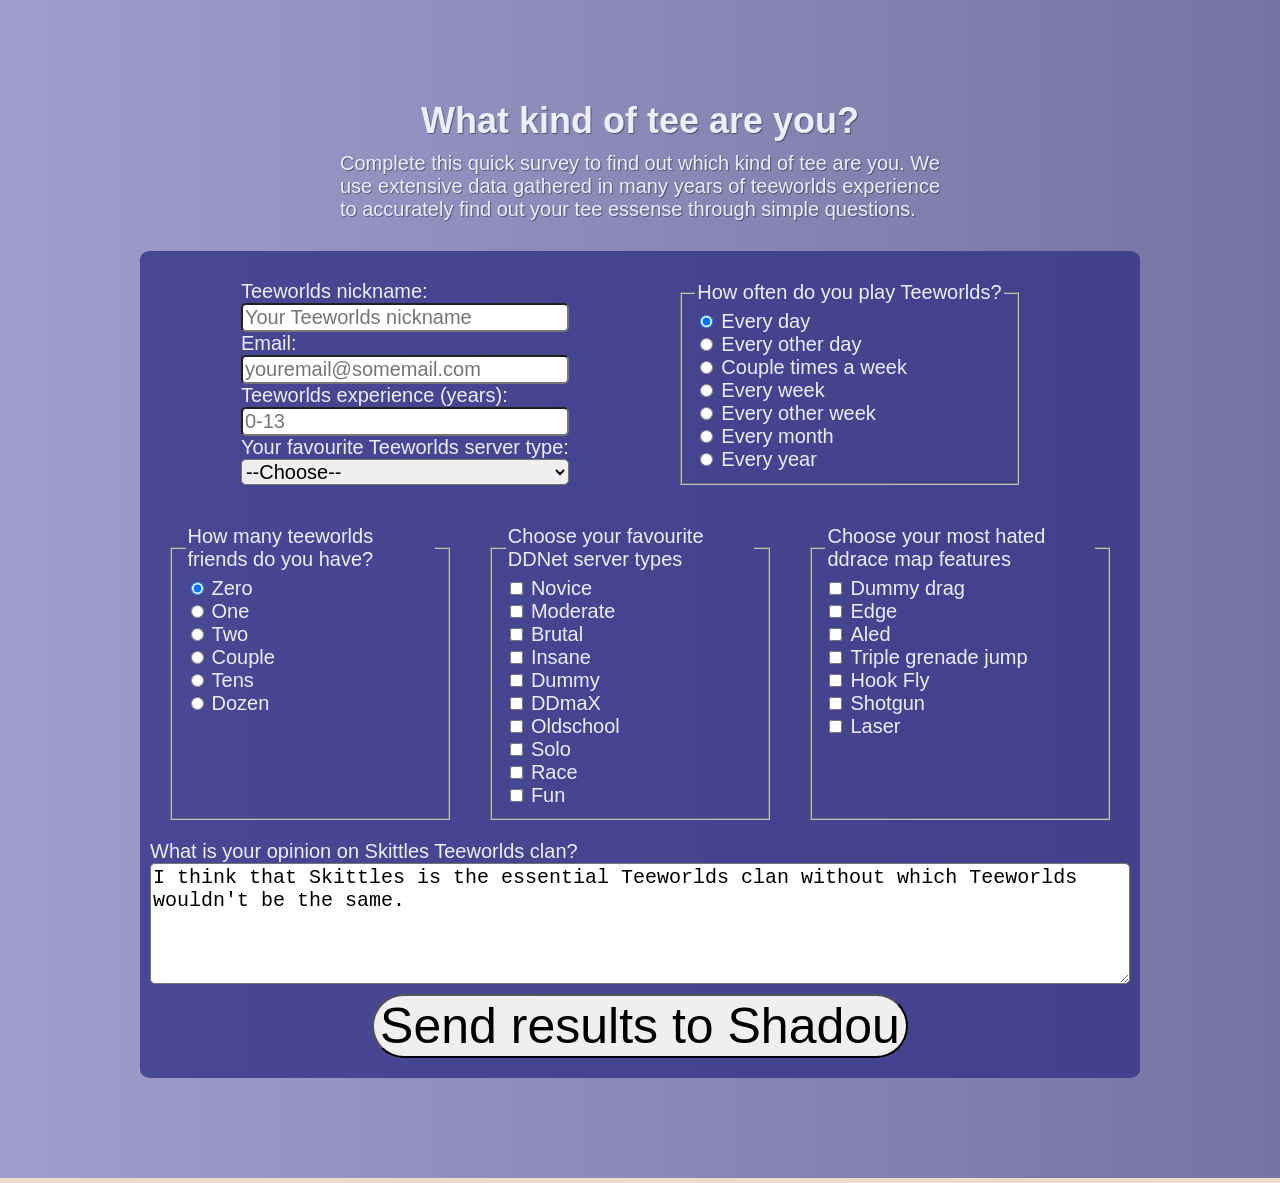
<file: Survey Form/index.html>
<!DOCTYPE html>
<html lang="en">
<head>
    <meta charset="UTF-8">
    <meta name="viewport" content="width=device-width, initial-scale=1.0">
    <link rel="stylesheet" href="style.css">
    <title>What kind of tee are you?</title>
</head>
<body>

    <main id="main">

        <h1 id="title">What kind of tee are you?</h1>
        <p id="description">
            Complete this quick survey to find out which kind of tee are you. We use extensive
            data gathered in many years of teeworlds experience to accurately find out your
            tee essense through simple questions.
        </p>

        <form id="survey-form" action="">

            <div class="horizontal-fields">
                <div id="info">
                    <label id="name-label" for="name">Teeworlds nickname:</label>
                    <input id="name" name="name" type="text" required
                        placeholder="Your Teeworlds nickname">
        
                    <label id="email-label" for="email">Email:</label>
                    <input id="email" name="email" type="email" required
                        placeholder="youremail@somemail.com">
        
                    <label id="number-label" for="email">Teeworlds experience (years):</label>
                    <input id="number" name="tee-exp" type="number" min="0" max="13"
                        placeholder="0-13">

                    <label id="dropdown-label" for="dropdown">Your favourite Teeworlds server type:</label>
                    <select id="dropdown" name="server-type">
                        <option>--Choose--</option>
                        <option>DDrace</option>
                        <option>Solo/Race</option>
                        <option>Dummy</option>
                        <option>FNG</option>
                        <option>DM</option>
                        <option>CTF</option>
                        <option>zCatch</option>
                        <option>City</option>
                        <option>Infection</option>
                        <option>Sports</option>
                        <option>Block</option>
                    </select>

                </div>

                <fieldset id=how-often>
                    <legend>How often do you play Teeworlds?</legend>
                    <div id="how-often-radios">
                        <input type="radio" id="playtimeChoice1"
                        name="playtime" value="every-day" checked>
                        <label for="playtimeChoice1">Every day</label>
                        <div></div>

                        <input type="radio" id="playtimeChoice2"
                        name="playtime" value="every-other-day">
                        <label for="playtimeChoice2">Every other day</label>
                        <div></div>

                        <input type="radio" id="playtimeChoice3"
                        name="playtime" value="couple-a-week">
                        <label for="playtimeChoice3">Couple times a week</label>
                        <div></div>

                        <input type="radio" id="playtimeChoice4"
                        name="playtime" value="every-week">
                        <label for="playtimeChoice4">Every week</label>
                        <div></div>

                        <input type="radio" id="playtimeChoice5"
                        name="playtime" value="every-other-week">
                        <label for="playtimeChoice5">Every other week</label>
                        <div></div>

                        <input type="radio" id="playtimeChoice6"
                        name="playtime" value="every-month">
                        <label for="playtimeChoice6">Every month</label>
                        <div></div>

                        <input type="radio" id="playtimeChoice6"
                        name="playtime" value="every-year">
                        <label for="playtimeChoice7">Every year</label>
                        <div></div>
                    </div>
                </fieldset>

            </div>

            <div class="horizontal-fields-2">
                <fieldset>
                    <legend>How many teeworlds friends do you have?</legend>
                    <div>
                        <input type="radio" id="friendsChoice1"
                        name="friends-num" value="0" checked>
                        <label for="friendsChoice1">Zero</label>
                        <div></div>

                        <input type="radio" id="friendsChoice2"
                        name="friends-num" value="1">
                        <label for="friendsChoice2">One</label>
                        <div></div>

                        <input type="radio" id="friendsChoice3"
                        name="friends-num" value="2">
                        <label for="friendsChoice3">Two</label>
                        <div></div>

                        <input type="radio" id="friendsChoice4"
                        name="friends-num" value="couple">
                        <label for="friendsChoice4">Couple</label>
                        <div></div>

                        <input type="radio" id="friendsChoice5"
                        name="friends-num" value="tens">
                        <label for="friendsChoice5">Tens</label>
                        <div></div>

                        <input type="radio" id="friendsChoice6"
                        name="friends-num" value="dozen">
                        <label for="friendsChoice6">Dozen</label>
                        <div></div>

                    </div>
                </fieldset>
    
                <fieldset>
                    <legend>Choose your favourite DDNet server types</legend>
                    <div>
                        <input type="checkbox" id="favChoice1"
                        name="favourite-ddnet-server-types" value="novice">
                        <label for="favChoice1">Novice</label>
                        <div></div>
                        
                        <input type="checkbox" id="favChoice2"
                        name="favourite-ddnet-server-types" value="moderate">
                        <label for="favChoice2">Moderate</label>
                        <div></div>
                        
                        <input type="checkbox" id="favChoice3"
                        name="favourite-ddnet-server-types" value="brutal">
                        <label for="favChoice3">Brutal</label>
                        <div></div>
                        
                        <input type="checkbox" id="favChoice4"
                        name="favourite-ddnet-server-types" value="insane">
                        <label for="favChoice4">Insane</label>
                        <div></div>
                        
                        <input type="checkbox" id="favChoice5"
                        name="favourite-ddnet-server-types" value="dummy">
                        <label for="favChoice5">Dummy</label>
                        <div></div>
                        
                        <input type="checkbox" id="favChoice6"
                        name="favourite-ddnet-server-types" value="ddmax">
                        <label for="favChoice6">DDmaX</label>
                        <div></div>
                        
                        <input type="checkbox" id="favChoice7"
                        name="favourite-ddnet-server-types" value="oldschool">
                        <label for="favChoice7">Oldschool</label>
                        <div></div>
                        
                        <input type="checkbox" id="favChoice8"
                        name="favourite-ddnet-server-types" value="solo">
                        <label for="favChoice8">Solo</label>
                        <div></div>
                        
                        <input type="checkbox" id="favChoice9"
                        name="favourite-ddnet-server-types" value="race">
                        <label for="favChoice9">Race</label>
                        <div></div>
                        
                        <input type="checkbox" id="favChoice10"
                        name="favourite-ddnet-server-types" value="fun">
                        <label for="favChoice10">Fun</label>
                        <div></div>

                    </div>
                </fieldset>
    
                <fieldset>
                    <legend>Choose your most hated ddrace map features</legend>
                    
                    <input type="checkbox" id="hatedChoice1"
                    name="hated-features" value="dummy-drag">
                    <label for="hatedChoice1">Dummy drag</label>
                    <div></div>
                    
                    <input type="checkbox" id="hatedChoice2"
                    name="hated-features" value="edge">
                    <label for="hatedChoice2">Edge</label>
                    <div></div>
                    
                    <input type="checkbox" id="hatedChoice3"
                    name="hated-features" value="aled">
                    <label for="hatedChoice3">Aled</label>
                    <div></div>
                    
                    <input type="checkbox" id="hatedChoice4"
                    name="hated-features" value="triple">
                    <label for="hatedChoice4">Triple grenade jump</label>
                    <div></div>
                    
                    <input type="checkbox" id="hatedChoice5"
                    name="hated-features" value="hook-fly">
                    <label for="hatedChoice5">Hook Fly</label>
                    <div></div>
                    
                    <input type="checkbox" id="hatedChoice6"
                    name="hated-features" value="shotgun">
                    <label for="hatedChoice6">Shotgun</label>
                    <div></div>

                    <input type="checkbox" id="hatedChoice7"
                    name="hated-features" value="laser">
                    <label for="hatedChoice7">Laser</label>
                    <div></div>
                    
                </fieldset>
            </div>

            <div>
                <label for="opinion">What is your opinion on Skittles Teeworlds clan?</label>
                <textarea id="opinion" name="opinion" cols="30" rows="5">I think that Skittles is the essential Teeworlds clan without which Teeworlds wouldn't be the same.
                </textarea>
            </div>
            
            <button id="submit" type="submit">Send results to Shadou</button>

        </form>

    </main>

</body>
</html>
</file>
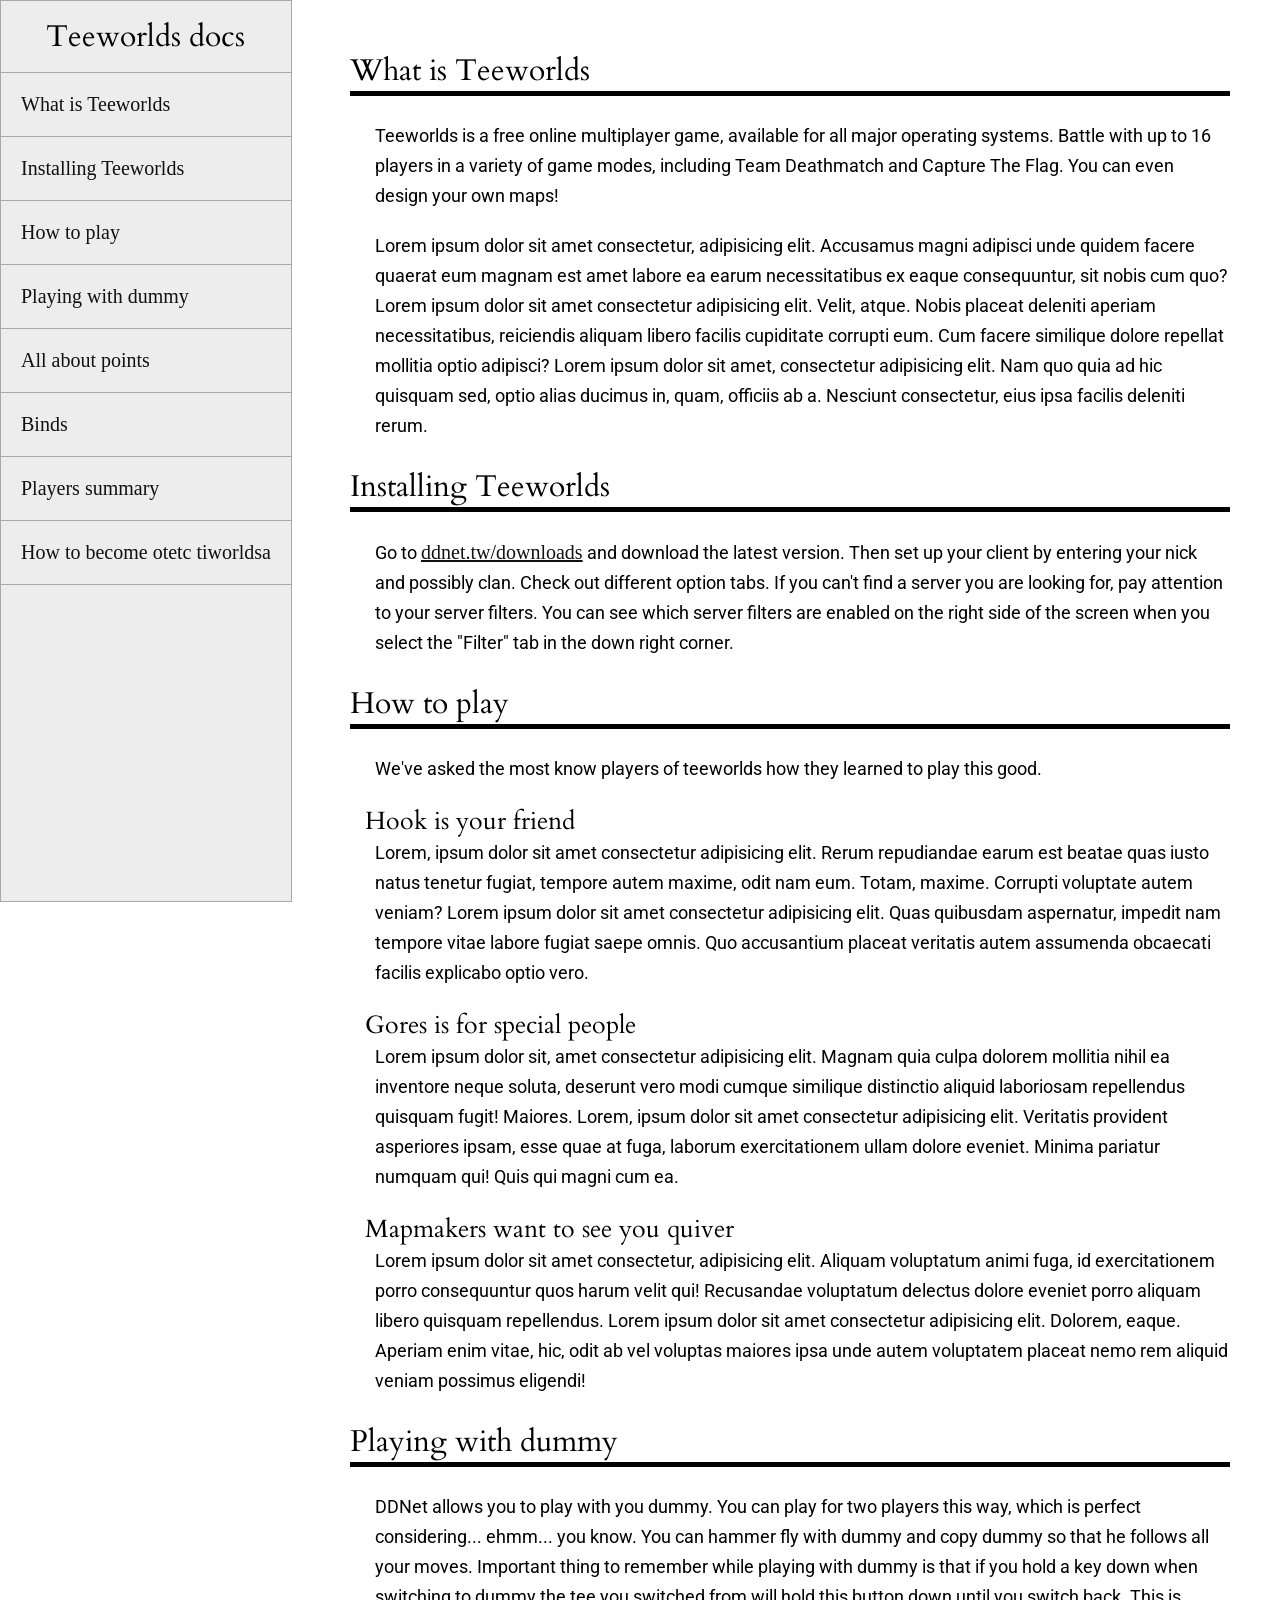
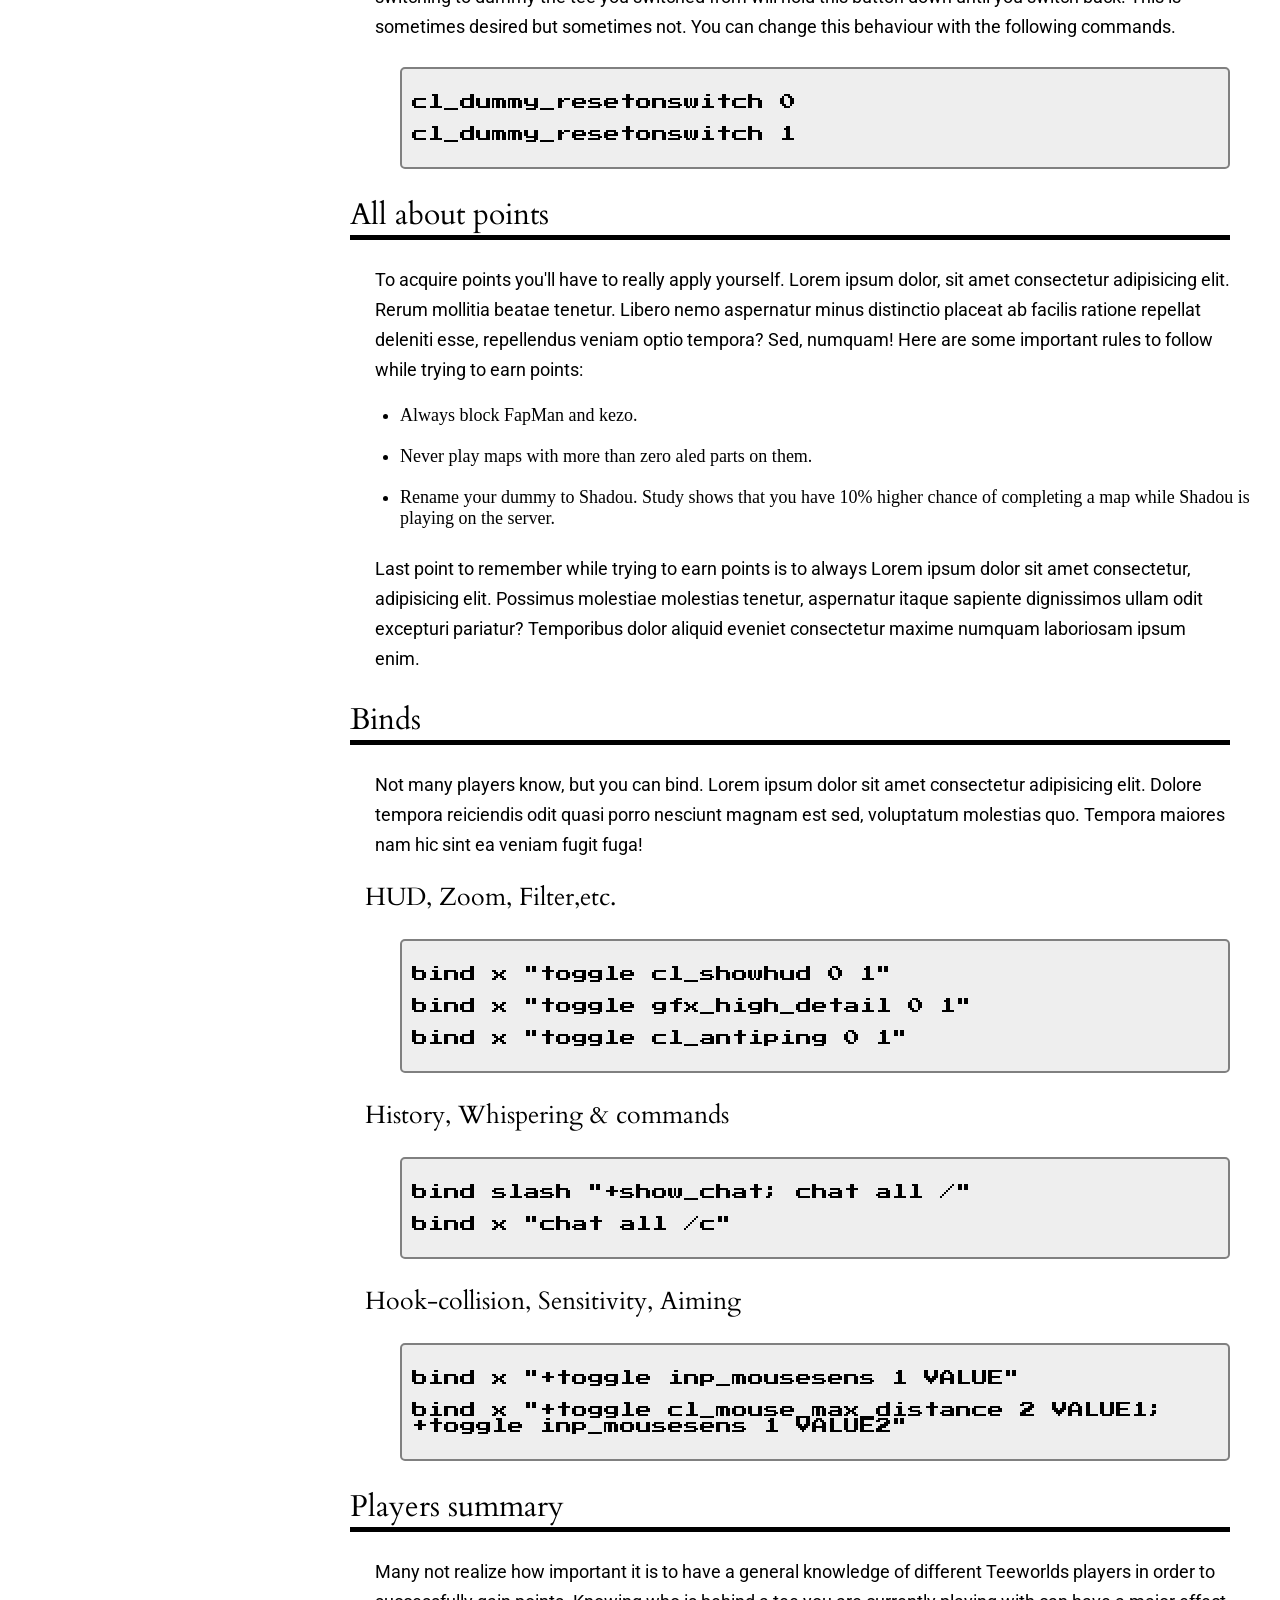
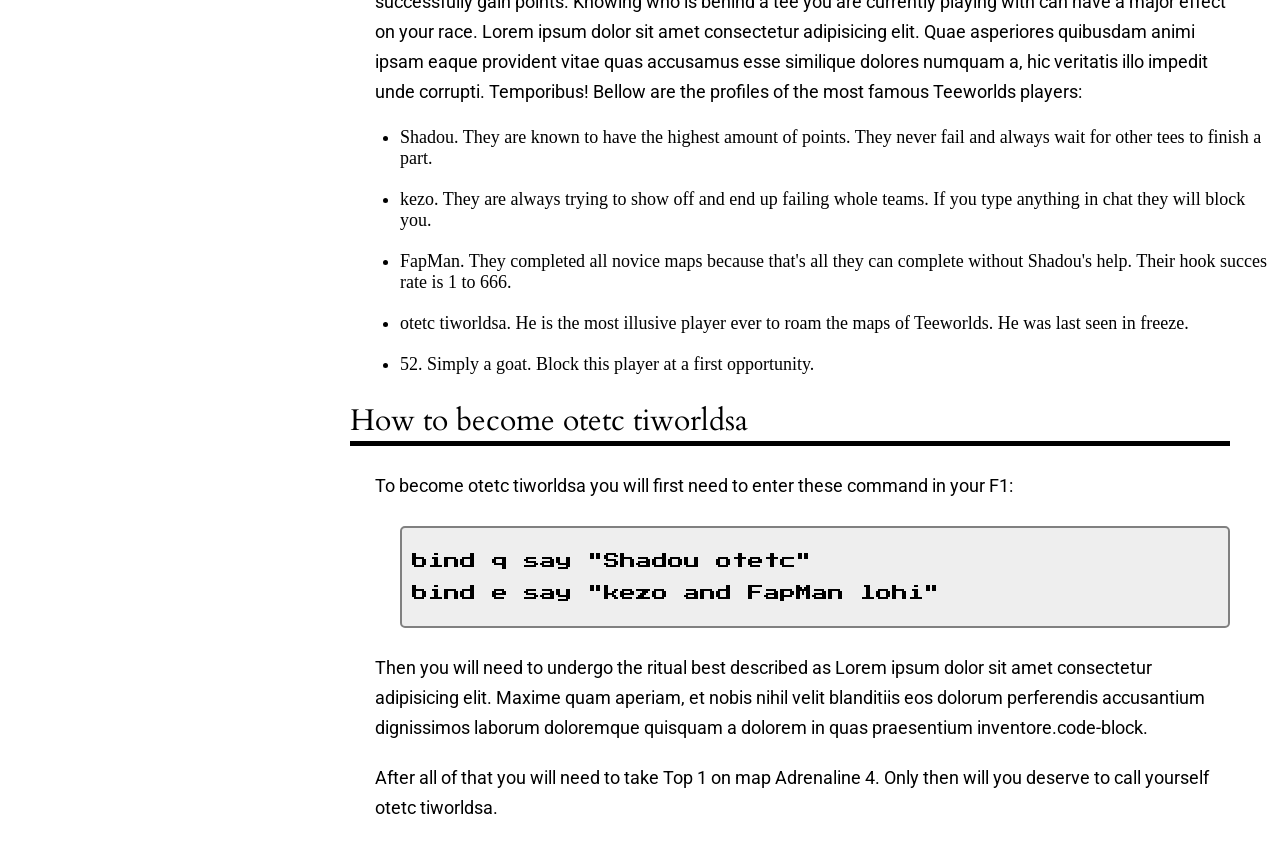
<file: Technical Documentation Page/index.html>
<!DOCTYPE html>
<html lang="en">

<head>
    <meta charset="UTF-8">
    <meta name="viewport" content="width=device-width, initial-scale=1.0">
    <title>Technical Documentation Page</title>
    <link rel="stylesheet" href="style.css">
</head>

<body>

<nav id="navbar">

    <header>
        Teeworlds docs
    </header>

    <div>
        <a href="#What_is_Teeworlds" class="nav-link">
            What is Teeworlds
        </a>

        <a href="#Installing_Teeworlds" class="nav-link">
            Installing Teeworlds
        </a>

        <a href="#How_to_play" class="nav-link">
            How to play
        </a>

        <a href="#Playing_with_dummy" class="nav-link">
            Playing with dummy
        </a>
        
        <a href="#All_about_points" class="nav-link">
            All about points
        </a>

        <a href="#Binds" class="nav-link">
            Binds
        </a>

        <a href="#Players_summary" class="nav-link">
            Players summary
        </a>

        <a href="#How_to_become_otetc_tiworldsa" class="nav-link">
            How to become otetc tiworldsa
        </a>
    </div>

</nav>

<main id="main-doc">

    <section id="What_is_Teeworlds" class="main-section">
        <header>
            What is Teeworlds
        </header>

        <p>
            Teeworlds is a free online multiplayer game, available for all major operating systems.
            Battle with up to 16 players in a variety of game modes, including Team Deathmatch and Capture The Flag.
            You can even design your own maps!
        </p>

        <p>
            Lorem ipsum dolor sit amet consectetur, adipisicing elit. Accusamus magni adipisci unde quidem facere
            quaerat eum magnam est amet labore ea earum necessitatibus ex eaque consequuntur, sit nobis cum quo?
            Lorem ipsum dolor sit amet consectetur adipisicing elit. Velit, atque. Nobis placeat deleniti aperiam
            necessitatibus, reiciendis aliquam libero facilis cupiditate corrupti eum. Cum facere similique dolore
            repellat mollitia optio adipisci?
            Lorem ipsum dolor sit amet, consectetur adipisicing elit. Nam quo quia ad hic quisquam sed, optio alias
            ducimus in, quam, officiis ab a. Nesciunt consectetur, eius ipsa facilis deleniti rerum.
        </p>

    </section>

    <section id="Installing_Teeworlds" class="main-section">
        <header>
            Installing Teeworlds
        </header>

        <p>
            Go to <a href="https://ddnet.tw/downloads/" target="_blank">ddnet.tw/downloads</a> and download the
            latest version.
            Then set up your client by entering your nick and possibly clan. Check out different option
            tabs. If you can't find a server you are looking for, pay attention to your server filters.
            You can see which server filters are enabled on the right side of the screen when you select the
            "Filter" tab
            in the down right corner.
        </p>

    </section>

    <section id="How_to_play" class="main-section">
        <header>
            How to play
        </header>

        <p>
            We've asked the most know players of teeworlds how they learned to play this good.
        </p>

        <h2>Hook is your friend</h2>

        <p>
            Lorem, ipsum dolor sit amet consectetur adipisicing elit. Rerum repudiandae earum est beatae quas iusto
            natus tenetur fugiat, tempore autem maxime, odit nam eum. Totam, maxime. Corrupti voluptate autem
            veniam?
            Lorem ipsum dolor sit amet consectetur adipisicing elit. Quas quibusdam aspernatur, impedit nam tempore
            vitae labore fugiat saepe omnis. Quo accusantium placeat veritatis autem assumenda obcaecati facilis
            explicabo optio vero.
        </p>

        <h2>Gores is for special people</h2>

        <p>
            Lorem ipsum dolor sit, amet consectetur adipisicing elit. Magnam quia culpa dolorem mollitia nihil ea
            inventore neque soluta, deserunt vero modi cumque similique distinctio aliquid laboriosam repellendus
            quisquam fugit! Maiores.
            Lorem, ipsum dolor sit amet consectetur adipisicing elit. Veritatis provident asperiores ipsam, esse
            quae at fuga, laborum exercitationem ullam dolore eveniet. Minima pariatur numquam qui! Quis qui magni
            cum ea.
        </p>

        <h2>Mapmakers want to see you quiver</h2>

        <p>
            Lorem ipsum dolor sit amet consectetur, adipisicing elit. Aliquam voluptatum animi fuga, id
            exercitationem porro consequuntur quos harum velit qui! Recusandae voluptatum delectus dolore eveniet
            porro aliquam libero quisquam repellendus.
            Lorem ipsum dolor sit amet consectetur adipisicing elit. Dolorem, eaque. Aperiam enim vitae, hic, odit
            ab vel voluptas maiores ipsa unde autem voluptatem placeat nemo rem aliquid veniam possimus eligendi!
        </p>
    </section>

    <section id="Playing_with_dummy" class="main-section">
        <header>
            Playing with dummy
        </header>

        <p>
            DDNet allows you to play with you dummy. You can play for two players this way,
            which is perfect considering... ehmm... you know. You can hammer fly with dummy
            and copy dummy so that he follows all your moves. Important thing to remember
            while playing with dummy is that if you hold a key down when switching to dummy
            the tee you switched from will hold this button down until you switch back.
            This is sometimes desired but sometimes not. You can change this behaviour with
            the following commands.
        </p>

        <code class="code-block">
            cl_dummy_resetonswitch 0
            <br>
            <br>
            cl_dummy_resetonswitch 1
        </code>

    </section>

    <section id="All_about_points" class="main-section">
        <header>
            All about points
        </header>

        <p>
            To acquire points you'll have to really apply yourself.
            Lorem ipsum dolor, sit amet consectetur adipisicing elit. Rerum mollitia beatae tenetur. Libero nemo
            aspernatur minus distinctio placeat ab facilis ratione repellat deleniti esse, repellendus veniam optio
            tempora? Sed, numquam!
            Here are some important rules to follow while trying to earn points:
        </p>

        <ul>
            <li>Always block FapMan and kezo.</li>
            <li>Never play maps with more than zero aled parts on them.</li>
            <li>Rename your dummy to Shadou. Study shows that you have 10% higher chance of completing a map while
                Shadou is playing on the server.</li>
        </ul>

        <p>
            Last point to remember while trying to earn points is to always
            Lorem ipsum dolor sit amet consectetur, adipisicing elit. Possimus molestiae molestias tenetur,
            aspernatur itaque sapiente dignissimos ullam odit excepturi pariatur? Temporibus dolor aliquid eveniet
            consectetur maxime numquam laboriosam ipsum enim.
        </p>
    </section>

    <section id="Binds" class="main-section">
        <header>
            Binds
        </header>

        <p>
            Not many players know, but you can bind.
            Lorem ipsum dolor sit amet consectetur adipisicing elit. Dolore tempora reiciendis odit quasi porro
            nesciunt magnam est sed, voluptatum molestias quo. Tempora maiores nam hic sint ea veniam fugit fuga!
        </p>

        <h2>HUD, Zoom, Filter,etc.</h2>
        <code class="code-block">
                bind x "toggle cl_showhud 0 1"
                <br>
                <br>
                bind x "toggle gfx_high_detail 0 1"
                <br>
                <br>
                bind x "toggle cl_antiping 0 1"
            </code>

        <h2>History, Whispering & commands</h2>
        <code class="code-block">
                bind slash "+show_chat; chat all /"
                <br>
                <br>
                bind x "chat all /c"
            </code>

        <h2>Hook-collision, Sensitivity, Aiming</h2>
        <code class="code-block">
                bind x "+toggle inp_mousesens 1 VALUE"
                <br>
                <br>
                bind x "+toggle cl_mouse_max_distance 2 VALUE1; +toggle inp_mousesens 1 VALUE2"
        </code>

    </section>

    <section id="Players_summary" class="main-section">
        <header>
            Players summary
        </header>

        <p>
            Many not realize how important it is to have a general knowledge of different Teeworlds players in order
            to
            successfully gain points. Knowing who is behind a tee you are currently playing with can have a major
            effect on your race.
            Lorem ipsum dolor sit amet consectetur adipisicing elit. Quae asperiores quibusdam animi ipsam eaque
            provident vitae quas accusamus esse similique dolores numquam a, hic veritatis illo impedit unde
            corrupti. Temporibus!
            Bellow are the profiles of the most famous Teeworlds players:
        </p>

        <ul>
            <li>Shadou. They are known to have the highest amount of points. They never fail and always wait for
                other tees to finish a part.</li>
            <li>kezo. They are always trying to show off and end up failing whole teams. If you type anything in
                chat they will block you.</li>
            <li>FapMan. They completed all novice maps because that's all they can complete without Shadou's help.
                Their hook succes rate is 1 to 666.</li>
            <li>otetc tiworldsa. He is the most illusive player ever to roam the maps of Teeworlds. He was last seen
                in freeze.</li>
            <li>52. Simply a goat. Block this player at a first opportunity.</li>
        </ul>
    </section>

    <section id="How_to_become_otetc_tiworldsa" class="main-section">
        <header>
            How to become otetc tiworldsa
        </header>

        <p>
            To become otetc tiworldsa you will first need to enter these command in your F1:
        </p>

        <code class="code-block">
                bind q say "Shadou otetc"
                <br>
                <br>
                bind e say "kezo and FapMan lohi"
            </code>

        <p>
            Then you will need to undergo the ritual best described as
            Lorem ipsum dolor sit amet consectetur adipisicing elit. Maxime quam aperiam, et nobis nihil velit
            blanditiis eos dolorum perferendis accusantium dignissimos laborum doloremque quisquam a dolorem in quas
            praesentium inventore.code-block.
        </p>

        <p>
            After all of that you will need to take Top 1 on map Adrenaline 4.
            Only then will you deserve to call yourself otetc tiworldsa.
        </p>
    </section>

</main>

</body>

</html>
</file>
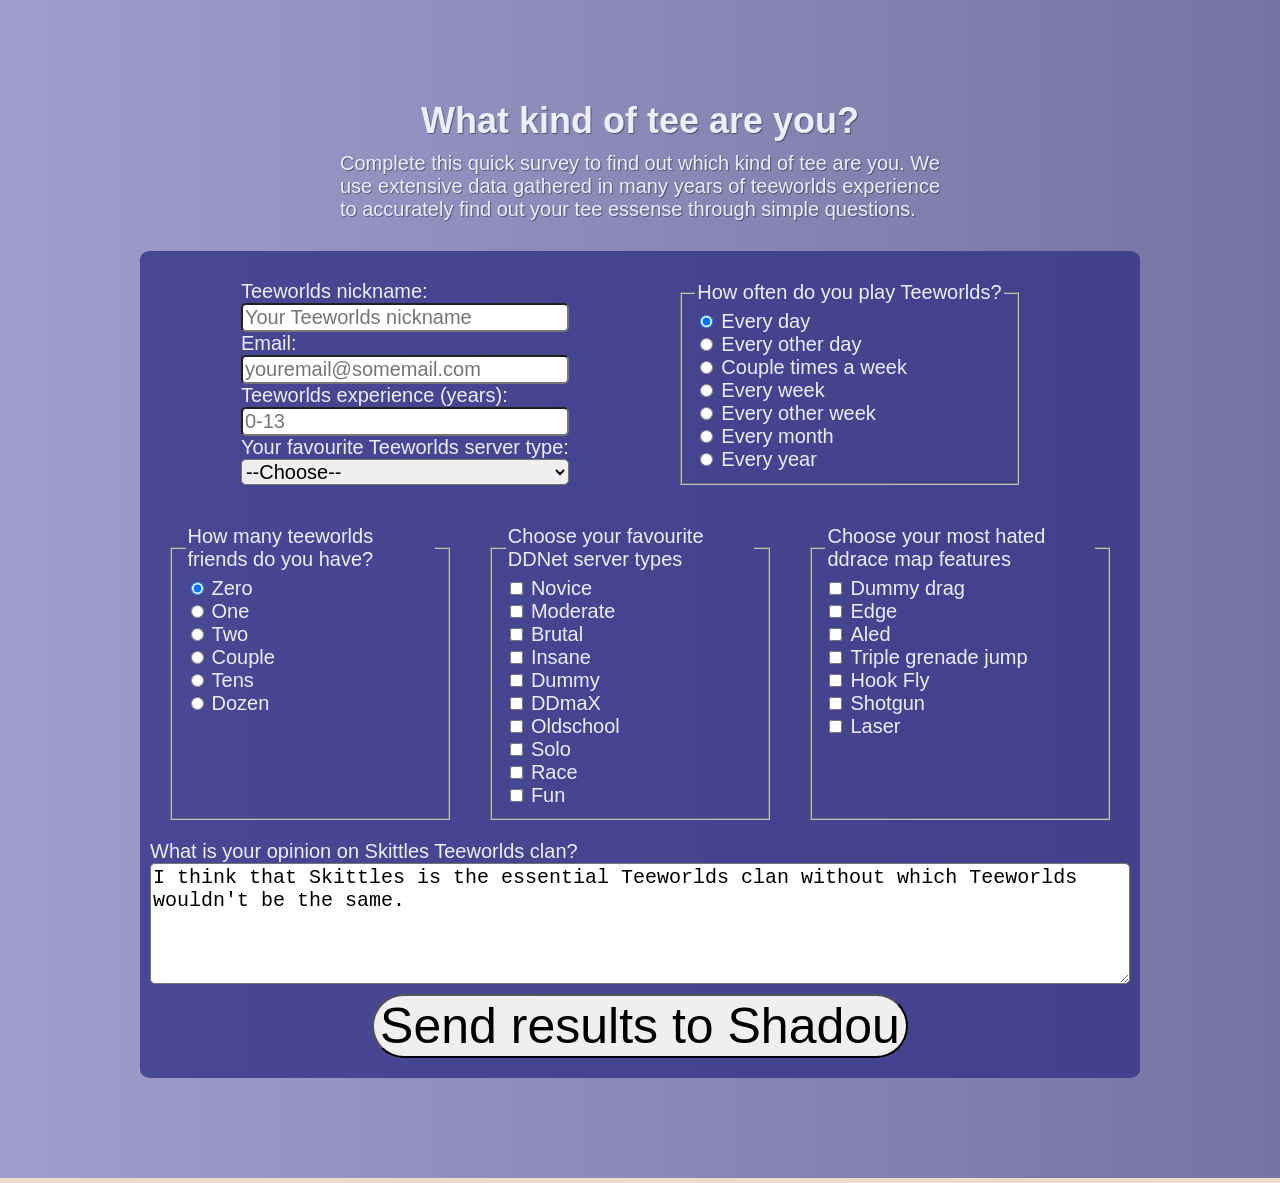
<file: responsive-web-design/Survey Form/index.html>
<!DOCTYPE html>
<html lang="en">
<head>
    <meta charset="UTF-8">
    <meta name="viewport" content="width=device-width, initial-scale=1.0">
    <link rel="stylesheet" href="style.css">
    <title>What kind of tee are you?</title>
</head>
<body>

    <main id="main">

        <h1 id="title">What kind of tee are you?</h1>
        <p id="description">
            Complete this quick survey to find out which kind of tee are you. We use extensive
            data gathered in many years of teeworlds experience to accurately find out your
            tee essense through simple questions.
        </p>

        <form id="survey-form" action="">

            <div class="horizontal-fields">

                <!-- General Info -->

                <div id="info">

                    <label id="name-label" for="name">Teeworlds nickname:</label>
                    <input id="name" name="name" type="text" required
                        placeholder="Your Teeworlds nickname">
        
                    <label id="email-label" for="email">Email:</label>
                    <input id="email" name="email" type="email" required
                        placeholder="youremail@somemail.com">
        
                    <label id="number-label" for="email">Teeworlds experience (years):</label>
                    <input id="number" name="tee-exp" type="number" min="0" max="13"
                        placeholder="0-13">

                    <label id="dropdown-label" for="dropdown">Your favourite Teeworlds server type:</label>
                    <select id="dropdown" name="server-type">
                        <option>--Choose--</option>
                        <option>DDrace</option>
                        <option>Solo/Race</option>
                        <option>Dummy</option>
                        <option>FNG</option>
                        <option>DM</option>
                        <option>CTF</option>
                        <option>zCatch</option>
                        <option>City</option>
                        <option>Infection</option>
                        <option>Sports</option>
                        <option>Block</option>
                    </select>

                </div>

                <!-- How often do you play Teeworlds? -->

                <fieldset id=how-often>
                    <legend>How often do you play Teeworlds?</legend>

                    <div id="how-often-radios">

                        <input type="radio" id="playtimeChoice1"
                        name="playtime" value="every-day" checked>
                        <label for="playtimeChoice1">Every day</label>
                        <div></div>

                        <input type="radio" id="playtimeChoice2"
                        name="playtime" value="every-other-day">
                        <label for="playtimeChoice2">Every other day</label>
                        <div></div>

                        <input type="radio" id="playtimeChoice3"
                        name="playtime" value="couple-a-week">
                        <label for="playtimeChoice3">Couple times a week</label>
                        <div></div>

                        <input type="radio" id="playtimeChoice4"
                        name="playtime" value="every-week">
                        <label for="playtimeChoice4">Every week</label>
                        <div></div>

                        <input type="radio" id="playtimeChoice5"
                        name="playtime" value="every-other-week">
                        <label for="playtimeChoice5">Every other week</label>
                        <div></div>

                        <input type="radio" id="playtimeChoice6"
                        name="playtime" value="every-month">
                        <label for="playtimeChoice6">Every month</label>
                        <div></div>

                        <input type="radio" id="playtimeChoice6"
                        name="playtime" value="every-year">
                        <label for="playtimeChoice7">Every year</label>
                        <div></div>

                    </div>
                    
                </fieldset>

            </div>

            <div class="horizontal-fields-2">

                <!-- Teewolrds friends -->

                <fieldset>
                    <legend>How many teeworlds friends do you have?</legend>

                    <div>

                        <input type="radio" id="friendsChoice1"
                        name="friends-num" value="0" checked>
                        <label for="friendsChoice1">Zero</label>
                        <div></div>

                        <input type="radio" id="friendsChoice2"
                        name="friends-num" value="1">
                        <label for="friendsChoice2">One</label>
                        <div></div>

                        <input type="radio" id="friendsChoice3"
                        name="friends-num" value="2">
                        <label for="friendsChoice3">Two</label>
                        <div></div>

                        <input type="radio" id="friendsChoice4"
                        name="friends-num" value="couple">
                        <label for="friendsChoice4">Couple</label>
                        <div></div>

                        <input type="radio" id="friendsChoice5"
                        name="friends-num" value="tens">
                        <label for="friendsChoice5">Tens</label>
                        <div></div>

                        <input type="radio" id="friendsChoice6"
                        name="friends-num" value="dozen">
                        <label for="friendsChoice6">Dozen</label>
                        <div></div>

                    </div>
                </fieldset>

                <!-- Favourite server types -->

                <fieldset>
                    <legend>Choose your favourite DDNet server types</legend>

                    <div>

                        <input type="checkbox" id="favChoice1"
                        name="favourite-ddnet-server-types" value="novice">
                        <label for="favChoice1">Novice</label>
                        <div></div>
                        
                        <input type="checkbox" id="favChoice2"
                        name="favourite-ddnet-server-types" value="moderate">
                        <label for="favChoice2">Moderate</label>
                        <div></div>
                        
                        <input type="checkbox" id="favChoice3"
                        name="favourite-ddnet-server-types" value="brutal">
                        <label for="favChoice3">Brutal</label>
                        <div></div>
                        
                        <input type="checkbox" id="favChoice4"
                        name="favourite-ddnet-server-types" value="insane">
                        <label for="favChoice4">Insane</label>
                        <div></div>
                        
                        <input type="checkbox" id="favChoice5"
                        name="favourite-ddnet-server-types" value="dummy">
                        <label for="favChoice5">Dummy</label>
                        <div></div>
                        
                        <input type="checkbox" id="favChoice6"
                        name="favourite-ddnet-server-types" value="ddmax">
                        <label for="favChoice6">DDmaX</label>
                        <div></div>
                        
                        <input type="checkbox" id="favChoice7"
                        name="favourite-ddnet-server-types" value="oldschool">
                        <label for="favChoice7">Oldschool</label>
                        <div></div>
                        
                        <input type="checkbox" id="favChoice8"
                        name="favourite-ddnet-server-types" value="solo">
                        <label for="favChoice8">Solo</label>
                        <div></div>
                        
                        <input type="checkbox" id="favChoice9"
                        name="favourite-ddnet-server-types" value="race">
                        <label for="favChoice9">Race</label>
                        <div></div>
                        
                        <input type="checkbox" id="favChoice10"
                        name="favourite-ddnet-server-types" value="fun">
                        <label for="favChoice10">Fun</label>
                        <div></div>

                    </div>

                </fieldset>

                <!-- Least favourite map features -->

                <fieldset>
                    <legend>Choose your most hated ddrace map features</legend>
                    
                    <input type="checkbox" id="hatedChoice1"
                    name="hated-features" value="dummy-drag">
                    <label for="hatedChoice1">Dummy drag</label>
                    <div></div>
                    
                    <input type="checkbox" id="hatedChoice2"
                    name="hated-features" value="edge">
                    <label for="hatedChoice2">Edge</label>
                    <div></div>
                    
                    <input type="checkbox" id="hatedChoice3"
                    name="hated-features" value="aled">
                    <label for="hatedChoice3">Aled</label>
                    <div></div>
                    
                    <input type="checkbox" id="hatedChoice4"
                    name="hated-features" value="triple">
                    <label for="hatedChoice4">Triple grenade jump</label>
                    <div></div>
                    
                    <input type="checkbox" id="hatedChoice5"
                    name="hated-features" value="hook-fly">
                    <label for="hatedChoice5">Hook Fly</label>
                    <div></div>
                    
                    <input type="checkbox" id="hatedChoice6"
                    name="hated-features" value="shotgun">
                    <label for="hatedChoice6">Shotgun</label>
                    <div></div>

                    <input type="checkbox" id="hatedChoice7"
                    name="hated-features" value="laser">
                    <label for="hatedChoice7">Laser</label>
                    <div></div>
                    
                </fieldset>

            </div>

            <!-- Opinion on clan -->

            <div>

                <label for="opinion">What is your opinion on Skittles Teeworlds clan?</label>
                <textarea id="opinion" name="opinion" cols="30" rows="5">I think that Skittles is the essential Teeworlds clan without which Teeworlds wouldn't be the same.
                </textarea>

            </div>
            
            <button id="submit" type="submit">Send results to Shadou</button>

        </form>

    </main>

</body>
</html>
</file>
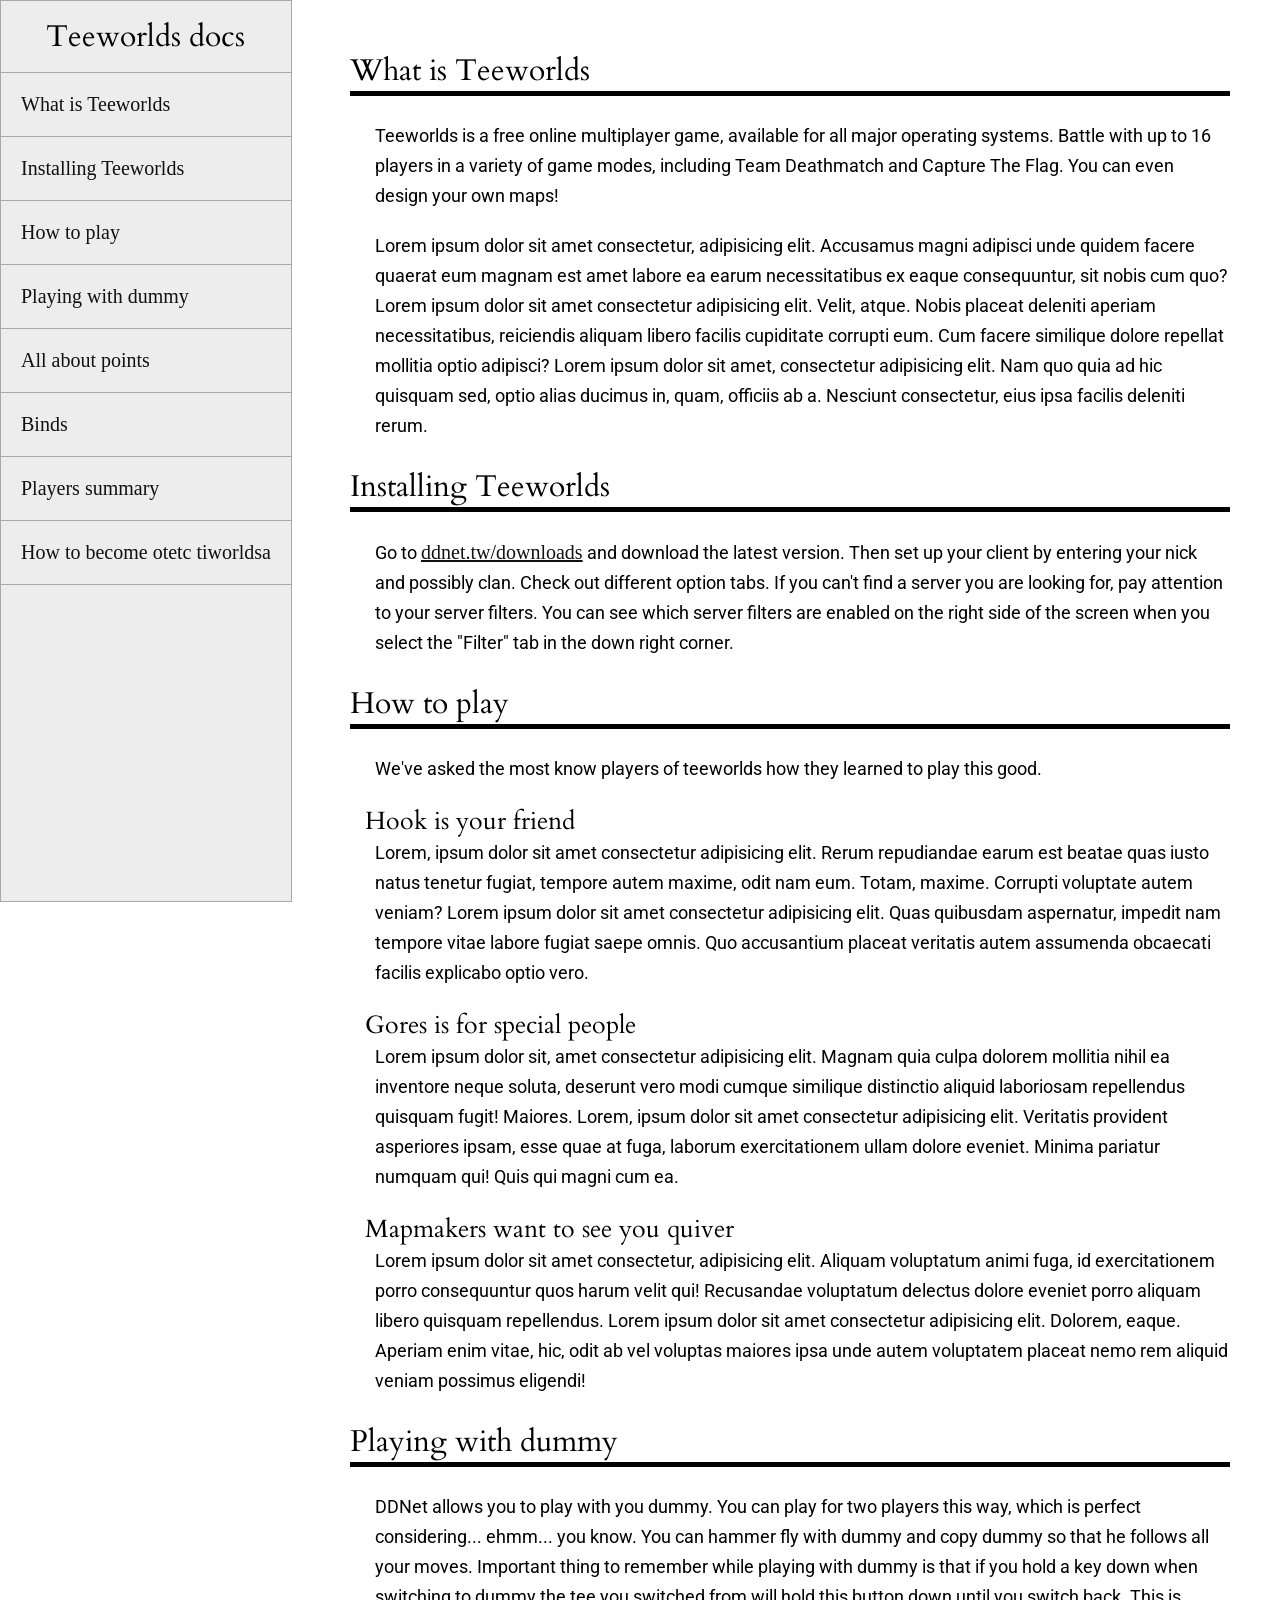
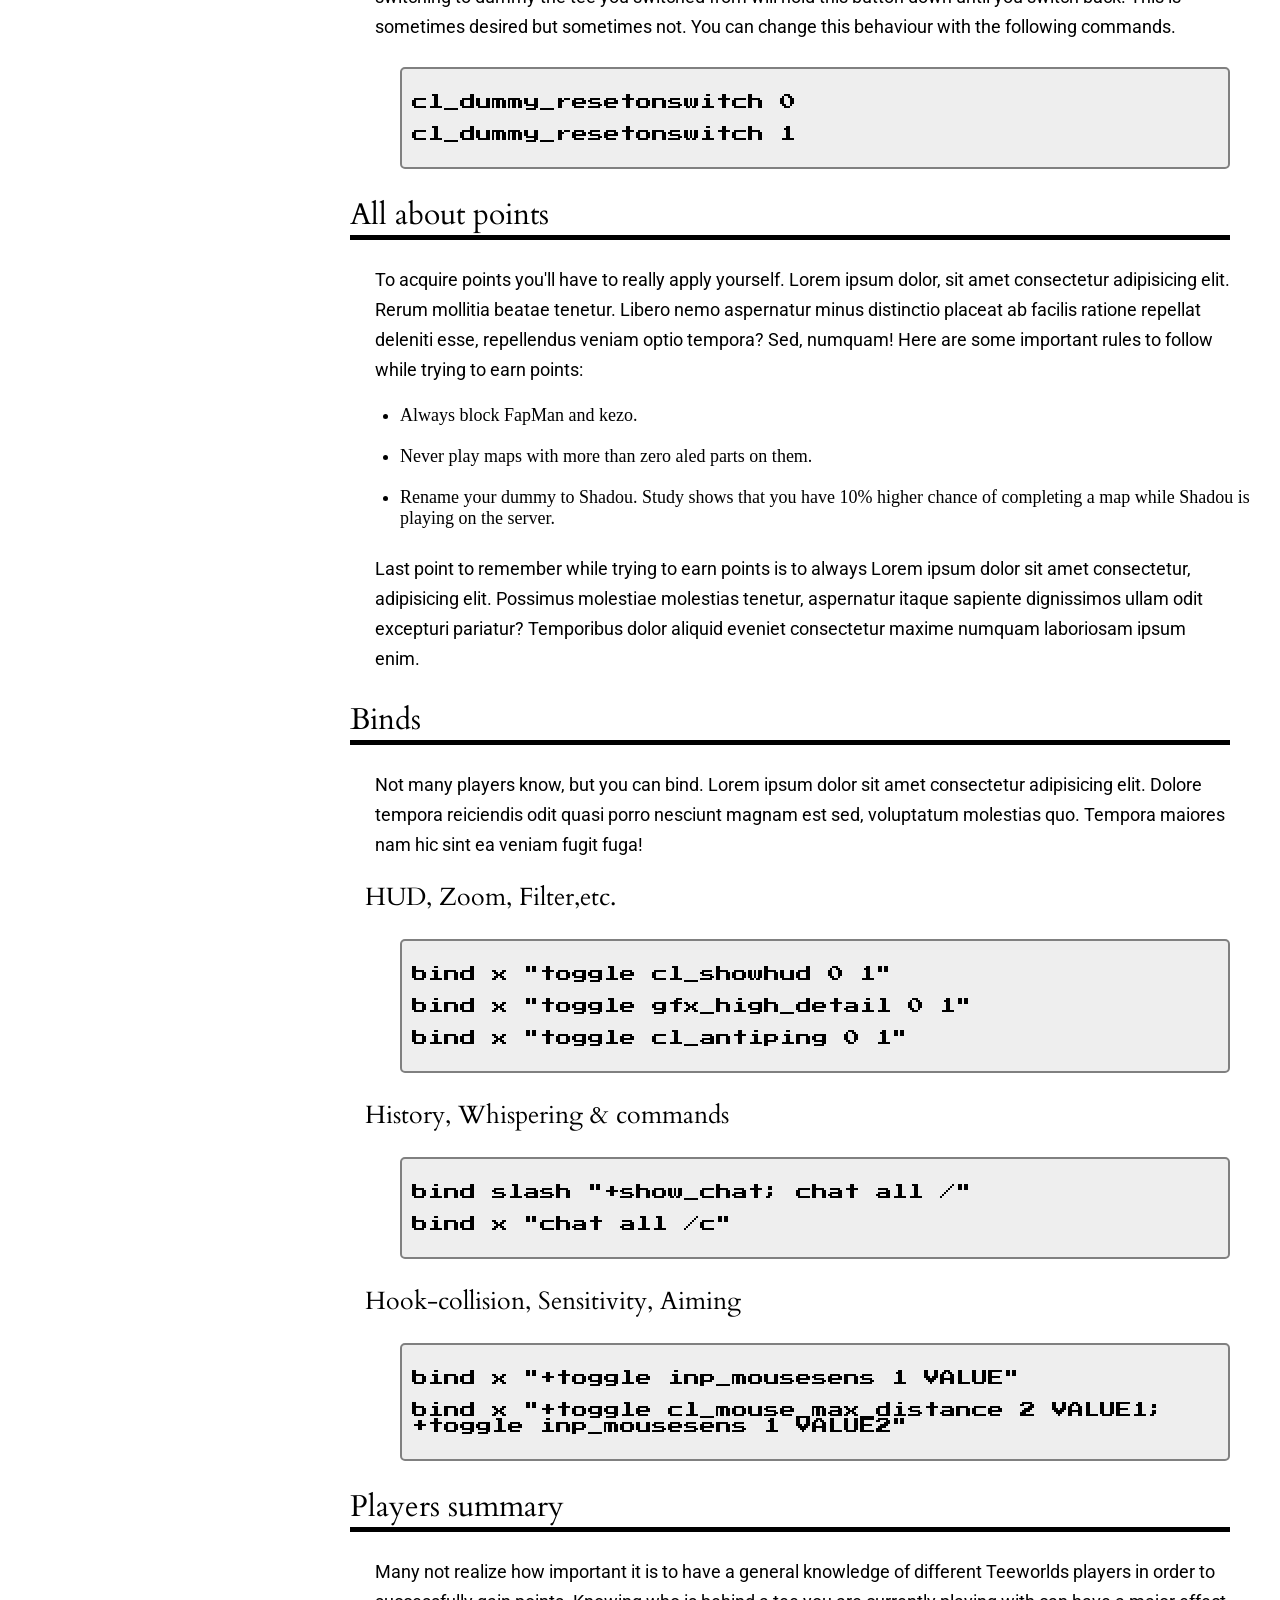
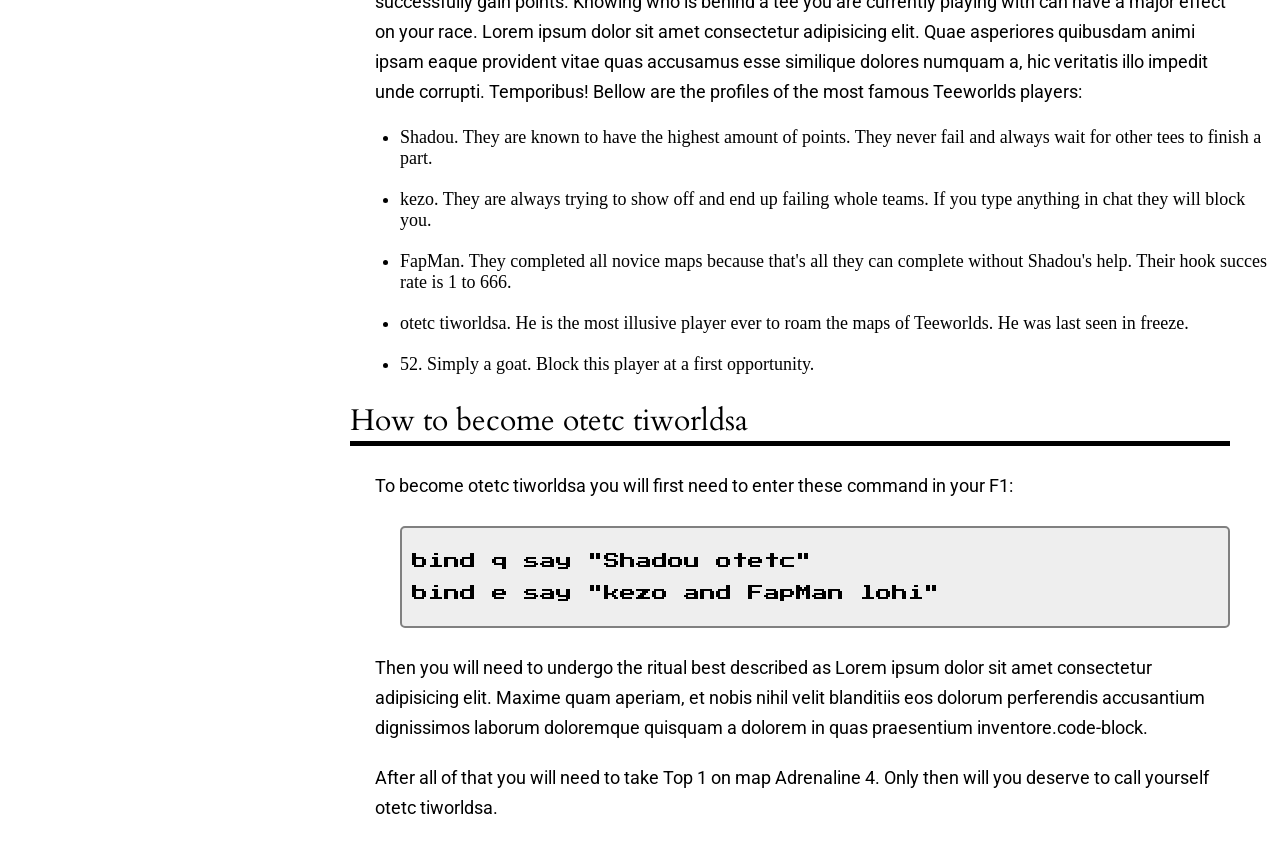
<file: responsive-web-design/Technical Documentation Page/index.html>
<!DOCTYPE html>
<html lang="en">

<head>
    <meta charset="UTF-8">
    <meta name="viewport" content="width=device-width, initial-scale=1.0">
    <title>Technical Documentation Page</title>
    <link rel="stylesheet" href="style.css">
</head>

<body>

    <!-- Navigation bar fixed on the left for big enough screens -->
    <nav id="navbar">

        <header>
            Teeworlds docs
        </header>

        <div>
            <a href="#What_is_Teeworlds" class="nav-link">
                What is Teeworlds
            </a>

            <a href="#Installing_Teeworlds" class="nav-link">
                Installing Teeworlds
            </a>

            <a href="#How_to_play" class="nav-link">
                How to play
            </a>

            <a href="#Playing_with_dummy" class="nav-link">
                Playing with dummy
            </a>

            <a href="#All_about_points" class="nav-link">
                All about points
            </a>

            <a href="#Binds" class="nav-link">
                Binds
            </a>

            <a href="#Players_summary" class="nav-link">
                Players summary
            </a>

            <a href="#How_to_become_otetc_tiworldsa" class="nav-link">
                How to become otetc tiworldsa
            </a>
        </div>

    </nav>

    <!-- Documentation -->
    <main id="main-doc">

        <section id="What_is_Teeworlds" class="main-section">
            <header>
                What is Teeworlds
            </header>

            <p>
                Teeworlds is a free online multiplayer game, available for all major operating systems.
                Battle with up to 16 players in a variety of game modes, including Team Deathmatch and Capture The Flag.
                You can even design your own maps!
            </p>

            <p>
                Lorem ipsum dolor sit amet consectetur, adipisicing elit. Accusamus magni adipisci unde quidem facere
                quaerat eum magnam est amet labore ea earum necessitatibus ex eaque consequuntur, sit nobis cum quo?
                Lorem ipsum dolor sit amet consectetur adipisicing elit. Velit, atque. Nobis placeat deleniti aperiam
                necessitatibus, reiciendis aliquam libero facilis cupiditate corrupti eum. Cum facere similique dolore
                repellat mollitia optio adipisci?
                Lorem ipsum dolor sit amet, consectetur adipisicing elit. Nam quo quia ad hic quisquam sed, optio alias
                ducimus in, quam, officiis ab a. Nesciunt consectetur, eius ipsa facilis deleniti rerum.
            </p>

        </section>

        <section id="Installing_Teeworlds" class="main-section">
            <header>
                Installing Teeworlds
            </header>

            <p>
                Go to <a href="https://ddnet.tw/downloads/" target="_blank">ddnet.tw/downloads</a> and download the
                latest version.
                Then set up your client by entering your nick and possibly clan. Check out different option
                tabs. If you can't find a server you are looking for, pay attention to your server filters.
                You can see which server filters are enabled on the right side of the screen when you select the
                "Filter" tab
                in the down right corner.
            </p>

        </section>

        <section id="How_to_play" class="main-section">
            <header>
                How to play
            </header>

            <p>
                We've asked the most know players of teeworlds how they learned to play this good.
            </p>

            <h2>Hook is your friend</h2>

            <p>
                Lorem, ipsum dolor sit amet consectetur adipisicing elit. Rerum repudiandae earum est beatae quas iusto
                natus tenetur fugiat, tempore autem maxime, odit nam eum. Totam, maxime. Corrupti voluptate autem
                veniam?
                Lorem ipsum dolor sit amet consectetur adipisicing elit. Quas quibusdam aspernatur, impedit nam tempore
                vitae labore fugiat saepe omnis. Quo accusantium placeat veritatis autem assumenda obcaecati facilis
                explicabo optio vero.
            </p>

            <h2>Gores is for special people</h2>

            <p>
                Lorem ipsum dolor sit, amet consectetur adipisicing elit. Magnam quia culpa dolorem mollitia nihil ea
                inventore neque soluta, deserunt vero modi cumque similique distinctio aliquid laboriosam repellendus
                quisquam fugit! Maiores.
                Lorem, ipsum dolor sit amet consectetur adipisicing elit. Veritatis provident asperiores ipsam, esse
                quae at fuga, laborum exercitationem ullam dolore eveniet. Minima pariatur numquam qui! Quis qui magni
                cum ea.
            </p>

            <h2>Mapmakers want to see you quiver</h2>

            <p>
                Lorem ipsum dolor sit amet consectetur, adipisicing elit. Aliquam voluptatum animi fuga, id
                exercitationem porro consequuntur quos harum velit qui! Recusandae voluptatum delectus dolore eveniet
                porro aliquam libero quisquam repellendus.
                Lorem ipsum dolor sit amet consectetur adipisicing elit. Dolorem, eaque. Aperiam enim vitae, hic, odit
                ab vel voluptas maiores ipsa unde autem voluptatem placeat nemo rem aliquid veniam possimus eligendi!
            </p>

        </section>

        <section id="Playing_with_dummy" class="main-section">
            <header>
                Playing with dummy
            </header>

            <p>
                DDNet allows you to play with you dummy. You can play for two players this way,
                which is perfect considering... ehmm... you know. You can hammer fly with dummy
                and copy dummy so that he follows all your moves. Important thing to remember
                while playing with dummy is that if you hold a key down when switching to dummy
                the tee you switched from will hold this button down until you switch back.
                This is sometimes desired but sometimes not. You can change this behaviour with
                the following commands.
            </p>

            <code class="code-block">
                cl_dummy_resetonswitch 0
                <br>
                <br>
                cl_dummy_resetonswitch 1
            </code>

        </section>

        <section id="All_about_points" class="main-section">
            <header>
                All about points
            </header>

            <p>
                To acquire points you'll have to really apply yourself.
                Lorem ipsum dolor, sit amet consectetur adipisicing elit. Rerum mollitia beatae tenetur. Libero nemo
                aspernatur minus distinctio placeat ab facilis ratione repellat deleniti esse, repellendus veniam optio
                tempora? Sed, numquam!
                Here are some important rules to follow while trying to earn points:
            </p>

            <ul>
                <li>Always block FapMan and kezo.</li>
                <li>Never play maps with more than zero aled parts on them.</li>
                <li>Rename your dummy to Shadou. Study shows that you have 10% higher chance of completing a map while
                    Shadou is playing on the server.</li>
            </ul>

            <p>
                Last point to remember while trying to earn points is to always
                Lorem ipsum dolor sit amet consectetur, adipisicing elit. Possimus molestiae molestias tenetur,
                aspernatur itaque sapiente dignissimos ullam odit excepturi pariatur? Temporibus dolor aliquid eveniet
                consectetur maxime numquam laboriosam ipsum enim.
            </p>

        </section>

        <section id="Binds" class="main-section">
            <header>
                Binds
            </header>

            <p>
                Not many players know, but you can bind.
                Lorem ipsum dolor sit amet consectetur adipisicing elit. Dolore tempora reiciendis odit quasi porro
                nesciunt magnam est sed, voluptatum molestias quo. Tempora maiores nam hic sint ea veniam fugit fuga!
            </p>

            <h2>HUD, Zoom, Filter,etc.</h2>
            <code class="code-block">
                bind x "toggle cl_showhud 0 1"
                <br>
                <br>
                bind x "toggle gfx_high_detail 0 1"
                <br>
                <br>
                bind x "toggle cl_antiping 0 1"
            </code>

            <h2>History, Whispering & commands</h2>
            <code class="code-block">
                bind slash "+show_chat; chat all /"
                <br>
                <br>
                bind x "chat all /c"
            </code>

            <h2>Hook-collision, Sensitivity, Aiming</h2>
            <code class="code-block">
                bind x "+toggle inp_mousesens 1 VALUE"
                <br>
                <br>
                bind x "+toggle cl_mouse_max_distance 2 VALUE1; +toggle inp_mousesens 1 VALUE2"
        </code>

        </section>

        <section id="Players_summary" class="main-section">
            <header>
                Players summary
            </header>

            <p>
                Many not realize how important it is to have a general knowledge of different Teeworlds players in order
                to
                successfully gain points. Knowing who is behind a tee you are currently playing with can have a major
                effect on your race.
                Lorem ipsum dolor sit amet consectetur adipisicing elit. Quae asperiores quibusdam animi ipsam eaque
                provident vitae quas accusamus esse similique dolores numquam a, hic veritatis illo impedit unde
                corrupti. Temporibus!
                Bellow are the profiles of the most famous Teeworlds players:
            </p>

            <ul>
                <li>Shadou. They are known to have the highest amount of points. They never fail and always wait for
                    other tees to finish a part.</li>
                <li>kezo. They are always trying to show off and end up failing whole teams. If you type anything in
                    chat they will block you.</li>
                <li>FapMan. They completed all novice maps because that's all they can complete without Shadou's help.
                    Their hook succes rate is 1 to 666.</li>
                <li>otetc tiworldsa. He is the most illusive player ever to roam the maps of Teeworlds. He was last seen
                    in freeze.</li>
                <li>52. Simply a goat. Block this player at a first opportunity.</li>
            </ul>

        </section>

        <section id="How_to_become_otetc_tiworldsa" class="main-section">
            <header>
                How to become otetc tiworldsa
            </header>

            <p>
                To become otetc tiworldsa you will first need to enter these command in your F1:
            </p>

            <code class="code-block">
                bind q say "Shadou otetc"
                <br>
                <br>
                bind e say "kezo and FapMan lohi"
            </code>

            <p>
                Then you will need to undergo the ritual best described as
                Lorem ipsum dolor sit amet consectetur adipisicing elit. Maxime quam aperiam, et nobis nihil velit
                blanditiis eos dolorum perferendis accusantium dignissimos laborum doloremque quisquam a dolorem in quas
                praesentium inventore.code-block.
            </p>

            <p>
                After all of that you will need to take Top 1 on map Adrenaline 4.
                Only then will you deserve to call yourself otetc tiworldsa.
            </p>
            
        </section>

    </main>

</body>

</html>
</file>
<file: Survey Form/style.css>
* {
    box-sizing: border-box;
}

html {
    font-size: 10px;

    --light-orange: #e8ddc9;
    --almost-white: #ededff;
}

body {
    margin: 0px;

    font-family: Cambria, Arial, sans-serif;
    font-size: 1.8rem;
    font-weight: 400;
    color: var(--almost-white);

    background: var(--light-orange);
    background-image: 
    linear-gradient(
      90deg,
      rgba(113, 113, 207, 0.6),
      rgba(70, 70, 146, 0.7)
    ),
    url(https://i.ibb.co/GpW9v4P/screenshot-2020-07-22-17-05-20.png);
    /* background-blend-mode: difference; */
    background-size: cover;
    /* background-repeat: no-repeat; */
}

input, select, textarea {
    font-size: 2rem;
    border-radius: 5px;
}

label, option, legend {
    font-size: 2rem;
}

fieldset {
    margin: 20px;
}

textarea {
    width: 100%;
}

button {
    margin: 10px auto;
    display: block;
    font-size: 5rem;
    border-radius: 50px;
}

#main {
    margin: 100px auto;
    max-width: 1000px;

    display: flex;
    flex-direction: column;
}

@media(max-width: 700px) {
    #main {
        max-width: 500px;
    }
}

#title {
    margin: 0px 0px;

    text-align: center;
    text-shadow: 1px 1px 1px rgba(0, 0, 0, 0.4);
}

#description {
    margin: 10px auto 30px auto;
    max-width: 600px;

    text-align: justify;
    font-size: 2rem;
    text-shadow: 1px 1px 1px rgba(0, 0, 0, 0.4);
}

@media(max-width: 700px) {
    #description {
        padding: 0px 15px;
    }
}

#survey-form {
    border: 10px solid rgba(44, 44, 175, 0);
    border-radius: 1%;
    background: rgba(52, 52, 134, 0.8);
}

@media(max-width: 750px) {
    #survey-form {
        
    }
}

.horizontal-fields {
    display: flex;
    justify-content: space-evenly;
    align-items: center;

    /* margin: 10px auto 30px auto; */
}

@media(max-width: 700px) {
    .horizontal-fields {
        flex-direction: column;
    }
}

#info {
    display: flex;
    flex-direction: column;
}

#how-often {
    /* flex: 0.8 0 300px; */
}

.horizontal-fields-2 {
    display: flex;
    justify-content: space-evenly;
    align-items: stretch;
}

@media(max-width: 700px) {
    .horizontal-fields-2 {
        flex-direction: column;
        align-items: center;
    }
}

.columns {
    display: grid;
    grid-template-columns: 1fr 1fr;
}

#opinion {
    display: block;
}
</file>
<file: Technical Documentation Page/style.css>
@import url('https://fonts.googleapis.com/css2?family=Roboto:wght@400;500&display=swap'); /* regular */
@import url('https://fonts.googleapis.com/css2?family=Cardo&display=swap'); /* heading */
@import url('https://fonts.googleapis.com/css2?family=Press+Start+2P&display=swap'); /* code */

html {
    font-size: 10px;
    box-sizing: border-box;
}

body {
    font-size: 1.8rem;
}

* {
    /* border: 1px solid black; */
    margin: 0;
    padding: 0;
}

h1, h2, h3, h4, header {
    font-family: Cardo, Cambria, Cochin, Georgia, Times, 'Times New Roman', serif;
}

a {
    font-family: Georgia, 'Times New Roman', Times, serif;
}

header {
    margin: 25px 0px;
    margin-right: 50px;
    
    font-size: 3rem;

    border-bottom: solid 5px black;
}

@media only screen and (max-width: 815px) {
    header {
        margin: 25px 0px;
    }
}

h2 {
    padding-left: 15px;

    font-weight: 400;
    font-size: 2.5rem;
}

@media only screen and (max-width: 815px) {
    h2 {
        padding-left: 5px;
    }
}

ul {
    margin-bottom: 25px;
    padding-left: 50px;
}

@media only screen and (max-width: 815px) {
    ul {
        margin-bottom: 20px;
        padding-left: 20px;
    }
}


li {
    margin: 20px 0px;

    /* font-size: 1.8rem; */
}

@media only screen and (max-width: 815px) {
    li {
        margin: 10px 0px;
    }
}

a:any-link {
    text-decoration: none;
    font-size: 2rem;
    color: #111111;
}

p {
    margin-bottom: 20px; 
    padding-left: 25px;
    padding-right: 50px;
    
    font-family: Roboto, Arial, Helvetica, sans-serif;
    line-height: 3rem;
}

@media only screen and (max-width: 815px) {
    p {
        margin-bottom: 20px;
        padding-left: 0px;
        padding-right: 0px;
    }
}

code {
    font-family: "Press Start 2P", sans-serif;
}

.code-block {
    display: block;
    margin: 25px 50px;
    padding: 25px 10px;

    font-size: 1.6rem;

    background-color: #EEEEEE;
    border: 2px solid gray;
    border-radius: 5px;
}

@media only screen and (max-width: 815px) {
    .code-block {
        margin: 10px 5px;
        padding: 5px;
    }
}

.content-div {
    position: relative;

    display: flex;
}

#navbar {
    position: fixed;
    top: 0px;
    left: 0px;

    margin-right: 50px;

    height: 100%;

    background-color: #EDEDED;
    border: 1px solid darkgray;
}

@media only screen and (max-width: 815px) {
    #navbar {
        position: static;
        margin: 5px;

        height: 300px;

        text-align: center;
    }
}

/* Bad design */

#navbar div {
    height: 80%;
    overflow-y: auto;
}

/* Even worse design */

@media only screen and (max-width: 815px) {
    #navbar div{
        height: 229px;
    }
}

#navbar header{
    margin: 0;
    padding: 15px;

    text-align: center;

    border-bottom: initial;
}

.nav-link {
    padding: 20px;
    
    display: block;

    border-bottom: 1px solid darkgray;
}

@media only screen and (max-width: 815px) {
    .nav-link {
        padding: 10px;
    }
}

.nav-link:first-child {
    border-top: 1px solid darkgray;
}

.nav-link:last-child {
    /* border-bottom: none; */
}

#main-doc {
    margin-left: 350px;
    padding-top: 25px;

    flex: 1 1;
    
    /* border: 1px solid darkgray; */
}

@media only screen and (max-width: 815px) {
    #main-doc {
        padding-top: 10px;
        margin: 10px;
    }
}

@media only screen and (max-width: 415px) {
    #main-doc {
        margin: 0px;
    }
}

#main-doc a {
    text-decoration: underline;
}
</file>
<file: responsive-web-design/Survey Form/style.css>
* {
    box-sizing: border-box;
}

html {
    font-size: 10px;

    --light-orange: #e8ddc9;
    --almost-white: #ededff;
}

body {
    margin: 0px;

    font-family: Cambria, Arial, sans-serif;
    font-size: 1.8rem;
    font-weight: 400;
    color: var(--almost-white);

    background: var(--light-orange);
    background-image: 
    linear-gradient(
      90deg,
      rgba(113, 113, 207, 0.6),
      rgba(70, 70, 146, 0.7)
    ),
    url(https://i.ibb.co/GpW9v4P/screenshot-2020-07-22-17-05-20.png);
    /* background-blend-mode: difference; */
    background-size: cover;
    /* background-repeat: no-repeat; */
}

/* General elements styles */

input, select, textarea {
    font-size: 2rem;
    border-radius: 5px;
}

label, option, legend {
    font-size: 2rem;
}

fieldset {
    margin: 20px;
}

textarea {
    width: 100%;
}

button {
    margin: 10px auto;
    display: block;
    font-size: 5rem;
    border-radius: 50px;
}

#main {
    margin: 100px auto;
    max-width: 1000px;

    display: flex;
    flex-direction: column;
}

/* Change max width when the screen width is small */
@media(max-width: 700px) {
    #main {
        max-width: 500px;
    }
}

#title {
    margin: 0px 0px;

    text-align: center;
    text-shadow: 1px 1px 1px rgba(0, 0, 0, 0.4);
}

#description {
    margin: 10px auto 30px auto;
    max-width: 600px;

    text-align: justify;
    font-size: 2rem;
    text-shadow: 1px 1px 1px rgba(0, 0, 0, 0.4);
}

/* Reduce padding when the scren width is small */
@media(max-width: 700px) {
    #description {
        padding: 0px 15px;
    }
}

#survey-form {
    border: 10px solid rgba(44, 44, 175, 0);
    border-radius: 1%;
    background: rgba(52, 52, 134, 0.8);
}

/* @media(max-width: 750px) {
    #survey-form {
        
    }
} */

.horizontal-fields {
    display: flex;
    justify-content: space-evenly;
    align-items: center;

    /* margin: 10px auto 30px auto; */
}

@media(max-width: 700px) {
    .horizontal-fields {
        flex-direction: column;
    }
}

#info {
    display: flex;
    flex-direction: column;
}

/* #how-often {
    flex: 0.8 0 300px;
} */

.horizontal-fields-2 {
    display: flex;
    justify-content: space-evenly;
    align-items: stretch;
}

/* Change flex direction to column when screen width is small */
@media(max-width: 700px) {
    .horizontal-fields-2 {
        flex-direction: column;
        align-items: center;
    }
}

.columns {
    display: grid;
    grid-template-columns: 1fr 1fr;
}

#opinion {
    display: block;
}
</file>
<file: responsive-web-design/Technical Documentation Page/style.css>
@import url('https://fonts.googleapis.com/css2?family=Roboto:wght@400;500&display=swap'); /* regular */
@import url('https://fonts.googleapis.com/css2?family=Cardo&display=swap'); /* heading */
@import url('https://fonts.googleapis.com/css2?family=Press+Start+2P&display=swap'); /* code */

html {
    font-size: 10px;
    box-sizing: border-box;
}

body {
    font-size: 1.8rem;
}

* {
    /* border: 1px solid black; */
    margin: 0;
    padding: 0;
}

/* General elements */

h1, h2, h3, h4, header {
    font-family: Cardo, Cambria, Cochin, Georgia, Times, 'Times New Roman', serif;
}

a {
    font-family: Georgia, 'Times New Roman', Times, serif;
}

header {
    margin: 25px 0px;
    margin-right: 50px;
    
    font-size: 3rem;

    border-bottom: solid 5px black;
}

/* Remove right margin for small screens */
@media only screen and (max-width: 815px) {
    header {
        margin: 25px 0px;
    }
}

h2 {
    padding-left: 15px;

    font-weight: 400;
    font-size: 2.5rem;
}

/* Less padding for small screens */
@media only screen and (max-width: 815px) {
    h2 {
        padding-left: 5px;
    }
}

ul {
    margin-bottom: 25px;
    padding-left: 50px;
}

/* Less margin for small screens */
@media only screen and (max-width: 815px) {
    ul {
        margin-bottom: 20px;
        padding-left: 20px;
    }
}


li {
    margin: 20px 0px;

    /* font-size: 1.8rem; */
}

@media only screen and (max-width: 815px) {
    li {
        margin: 10px 0px;
    }
}

a:any-link {
    text-decoration: none;
    font-size: 2rem;
    color: #111111;
}

p {
    margin-bottom: 20px; 
    padding-left: 25px;
    padding-right: 50px;
    
    font-family: Roboto, Arial, Helvetica, sans-serif;
    line-height: 3rem;
}

@media only screen and (max-width: 815px) {
    p {
        margin-bottom: 20px;
        padding-left: 0px;
        padding-right: 0px;
    }
}

code {
    font-family: "Press Start 2P", sans-serif;
}

.code-block {
    display: block;
    margin: 25px 50px;
    padding: 25px 10px;

    font-size: 1.6rem;

    background-color: #EEEEEE;
    border: 2px solid gray;
    border-radius: 5px;
}

@media only screen and (max-width: 815px) {
    .code-block {
        margin: 10px 5px;
        padding: 5px;
    }
}

.content-div {
    position: relative;

    display: flex;
}

#navbar {
    /* Fixed navbar so that it is always visible on the left of the screen*/
    position: fixed;
    top: 0px;
    left: 0px;

    margin-right: 50px;

    height: 100%;

    background-color: #EDEDED;
    border: 1px solid darkgray;
}

/* For small screens unfix navbar so that it shows on the top of the screen */
@media only screen and (max-width: 815px) {
    #navbar {
        position: static;
        margin: 5px;

        height: 300px;

        text-align: center;
    }
}

/* Bad design */
#navbar div {
    height: 80%;
    overflow-y: auto;
}

/* Even worse design */
@media only screen and (max-width: 815px) {
    #navbar div{
        height: 229px;
    }
}

#navbar header{
    margin: 0;
    padding: 15px;

    text-align: center;

    border-bottom: initial;
}

.nav-link {
    padding: 20px;
    
    display: block;

    border-bottom: 1px solid darkgray;
}

@media only screen and (max-width: 815px) {
    .nav-link {
        padding: 10px;
    }
}

.nav-link:first-child {
    border-top: 1px solid darkgray;
}

/* .nav-link:last-child {
    border-bottom: none;
} */

#main-doc {
    margin-left: 350px;
    padding-top: 25px;

    flex: 1 1;
    
    /* border: 1px solid darkgray; */
}

@media only screen and (max-width: 815px) {
    #main-doc {
        padding-top: 10px;
        margin: 10px;
    }
}

@media only screen and (max-width: 415px) {
    #main-doc {
        margin: 0px;
    }
}

#main-doc a {
    text-decoration: underline;
}
</file>
